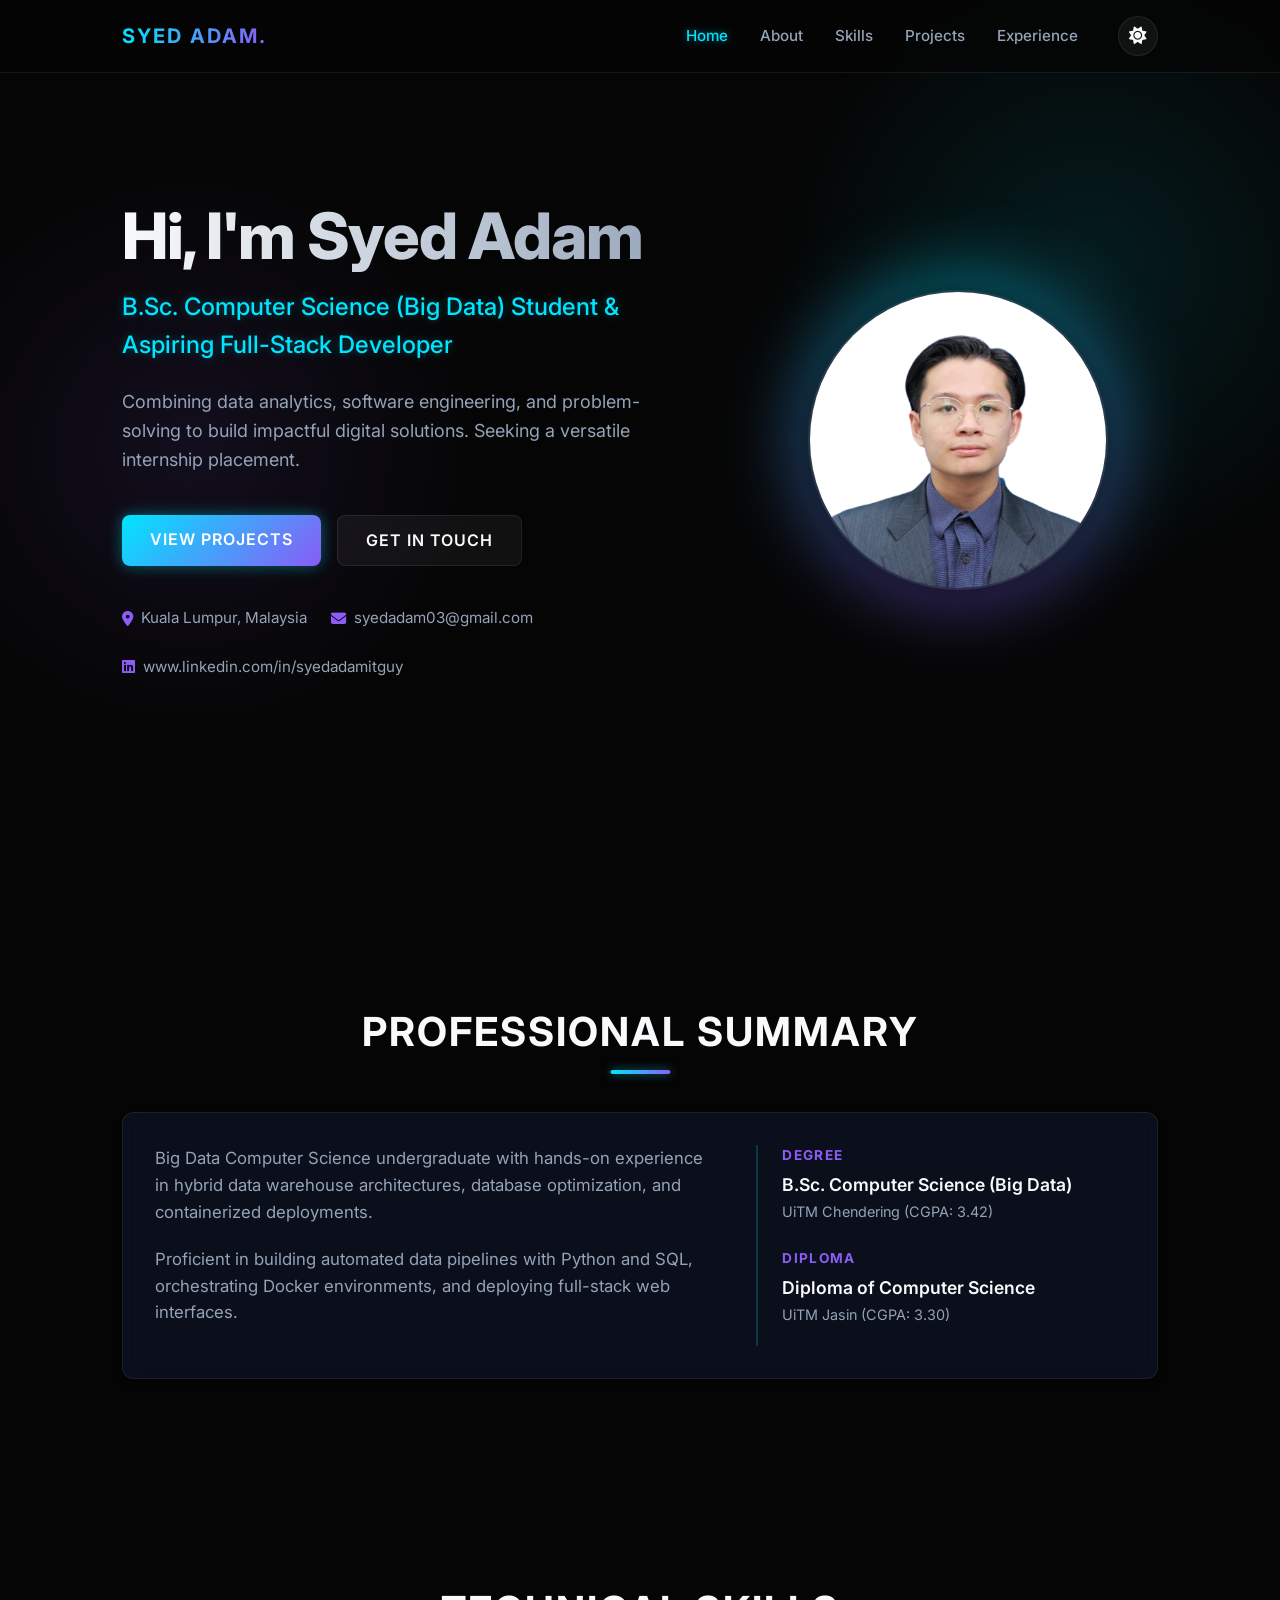
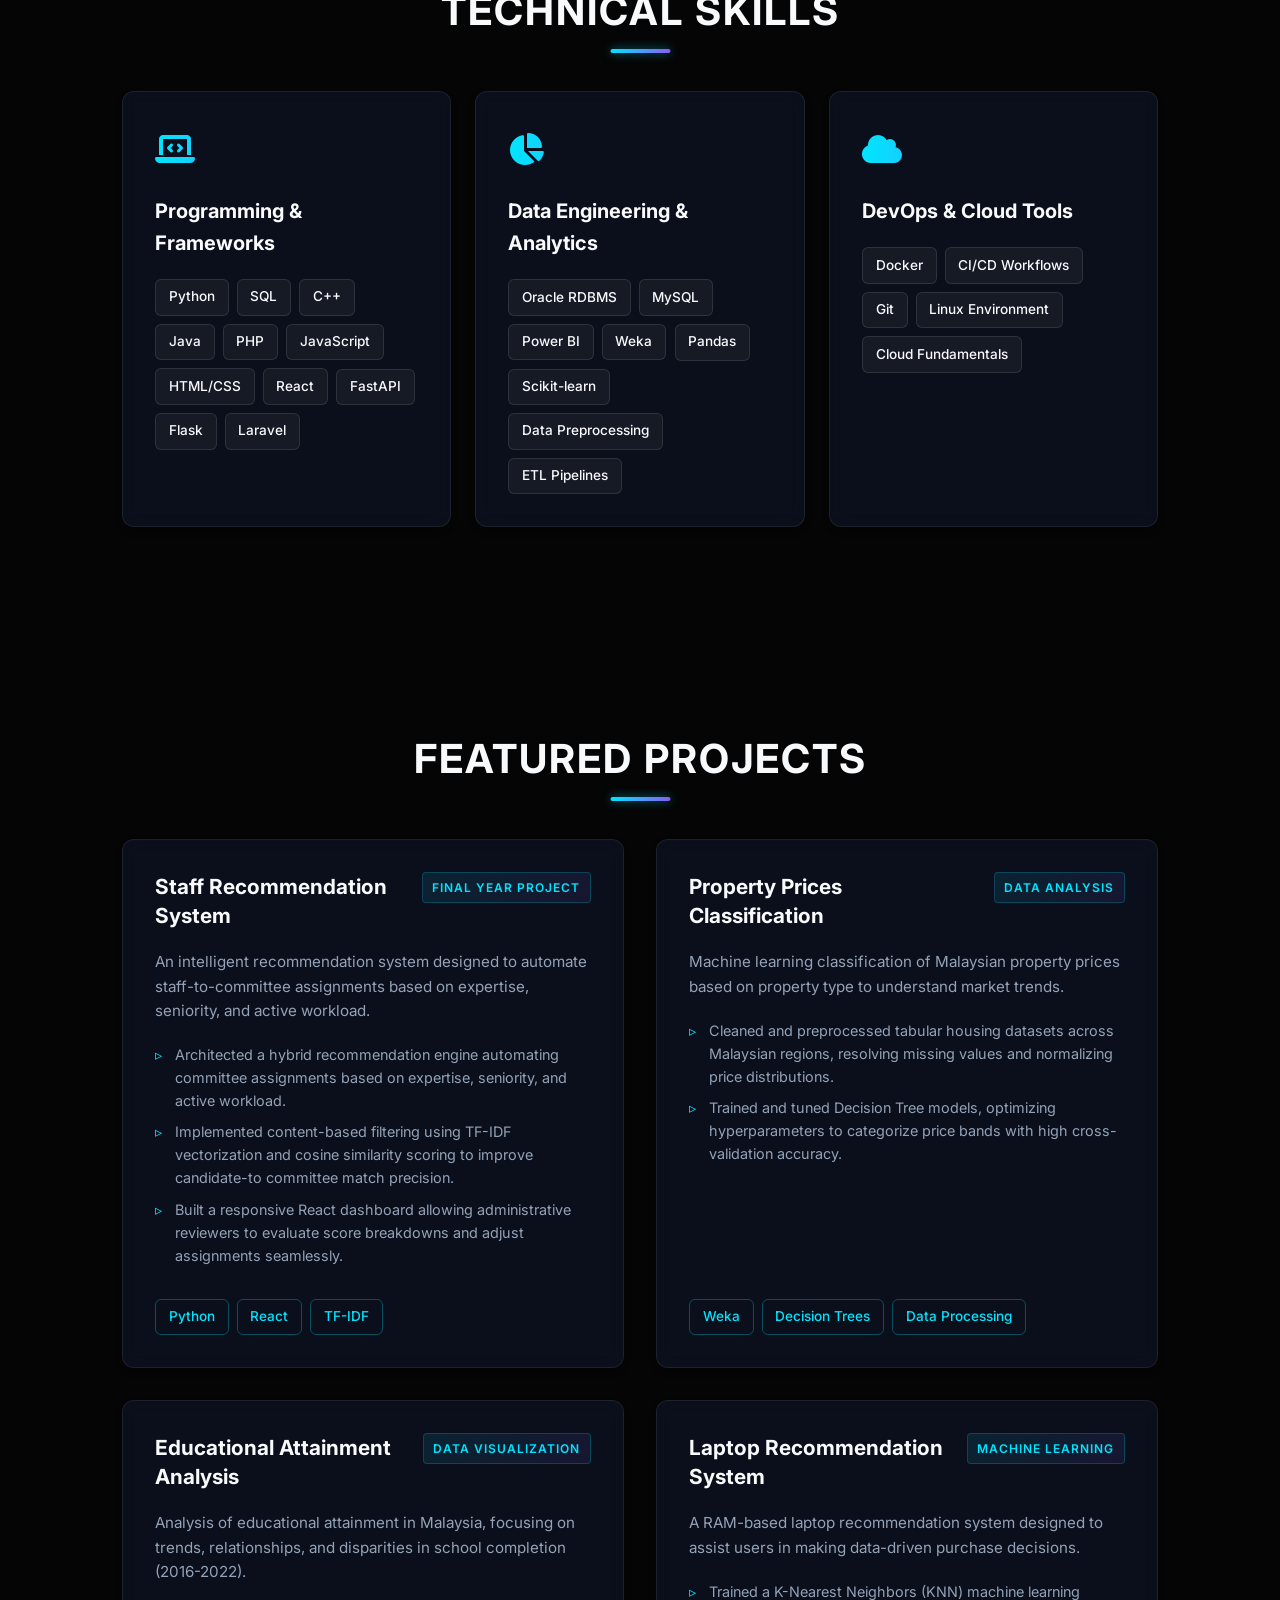
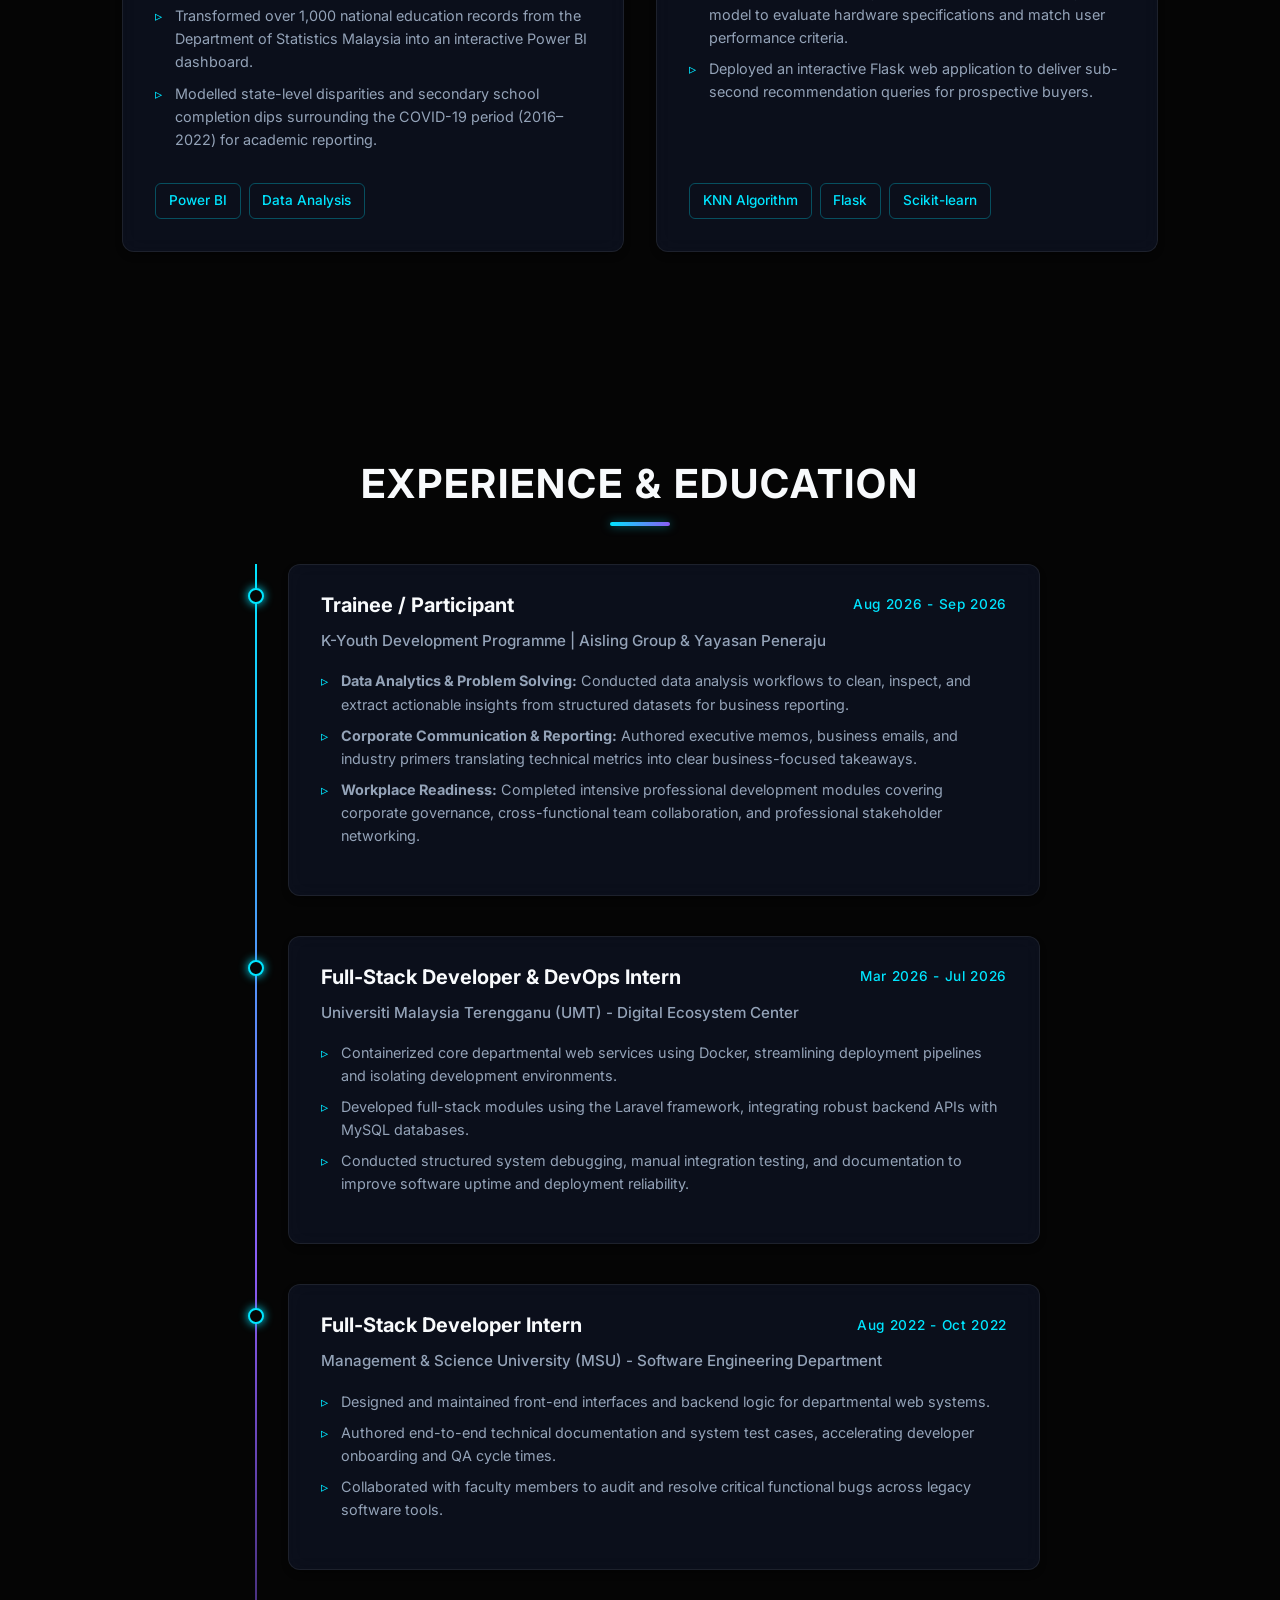
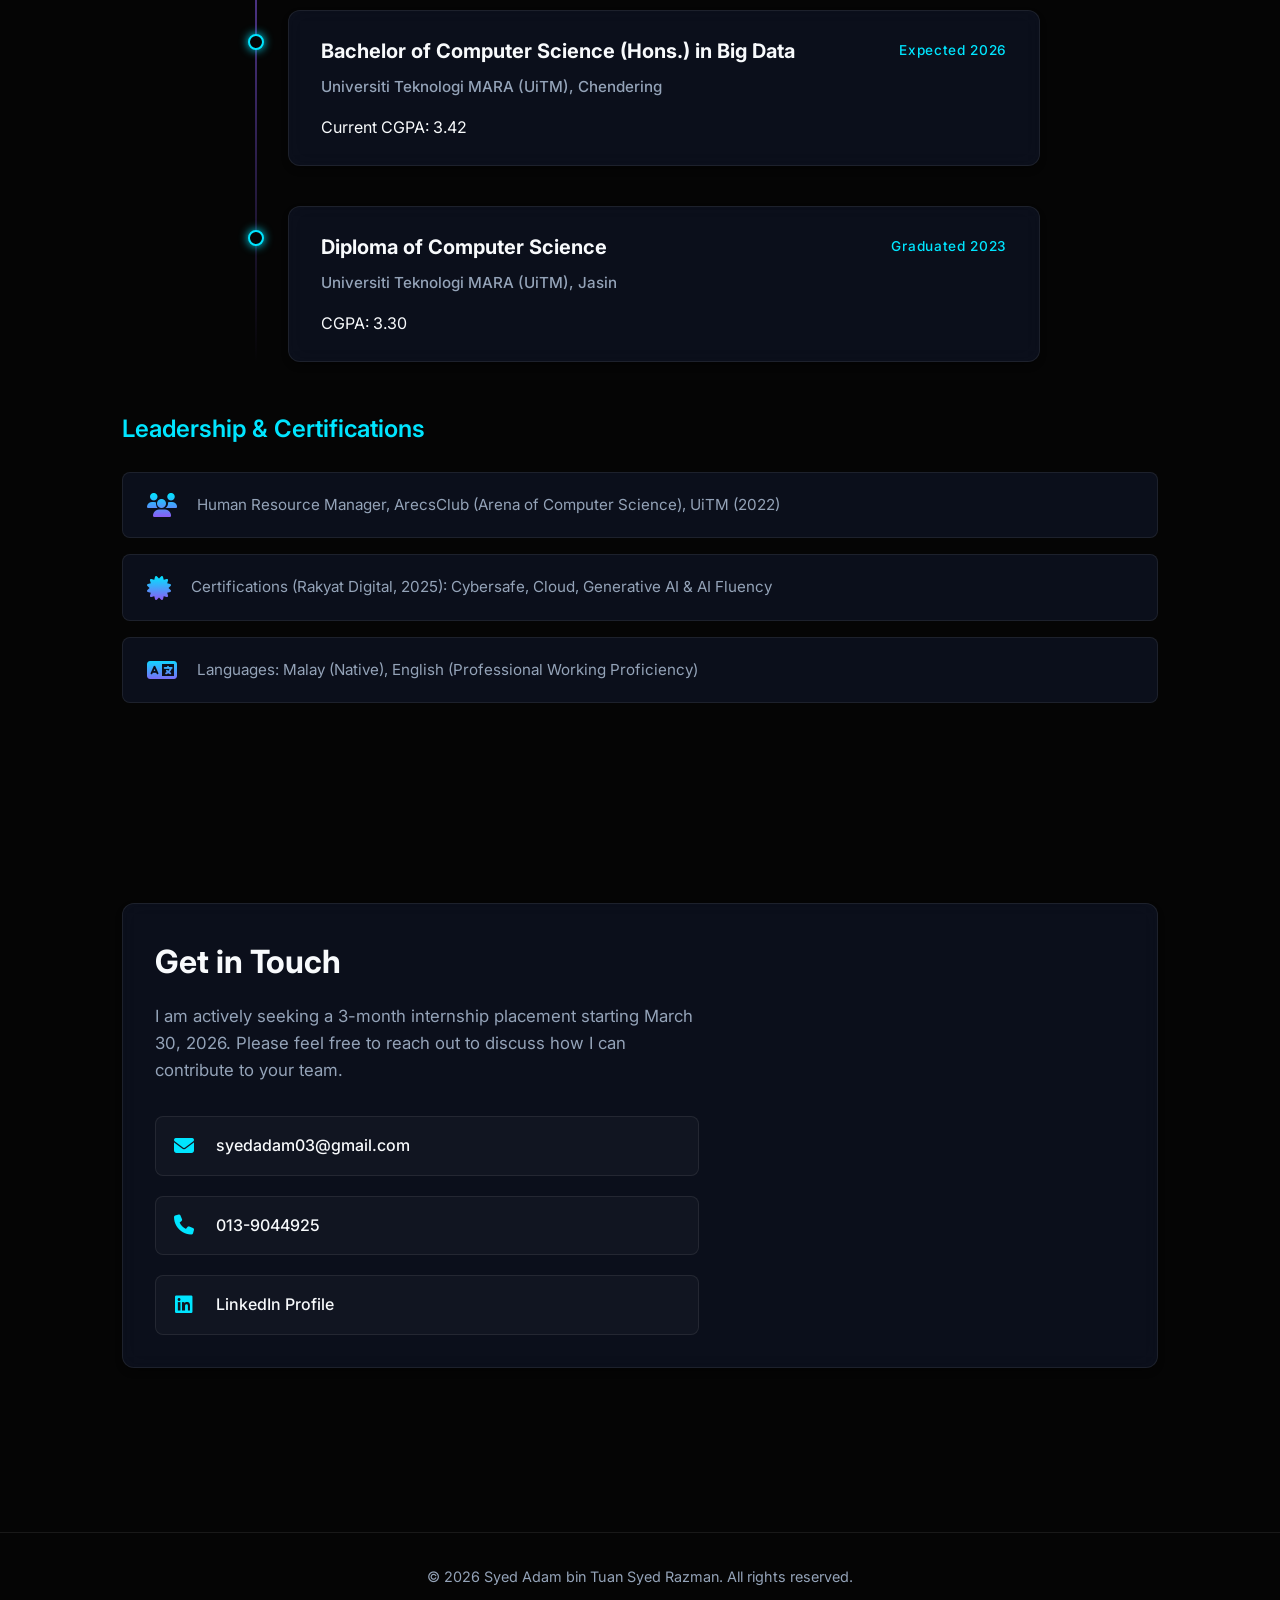
<file: SyedPortfolio.html>
<!DOCTYPE html>
<html lang="en">

<head>
    <meta charset="UTF-8">
    <meta name="viewport" content="width=device-width, initial-scale=1.0">
    <title>Syed Adam | Software Engineer Portfolio</title>
    <link rel="preconnect" href="https://fonts.googleapis.com">
    <link rel="preconnect" href="https://fonts.gstatic.com" crossorigin>
    <link href="https://fonts.googleapis.com/css2?family=Inter:wght@300;400;500;600;700&display=swap" rel="stylesheet">
    <link rel="stylesheet" href="style.css">
    <link rel="stylesheet" href="https://cdnjs.cloudflare.com/ajax/libs/font-awesome/6.4.0/css/all.min.css">
</head>

<body>
    <nav class="navbar">
        <div class="nav-container">
            <div class="nav-logo">Syed Adam.</div>
            <div class="nav-menu">
                <ul class="nav-links">
                    <li><a href="#home" class="nav-item active" data-target="home">Home</a></li>
                    <li><a href="#about" class="nav-item" data-target="about">About</a></li>
                    <li><a href="#skills" class="nav-item" data-target="skills">Skills</a></li>
                    <li><a href="#projects" class="nav-item" data-target="projects">Projects</a></li>
                    <li><a href="#experience" class="nav-item" data-target="experience">Experience</a></li>
                </ul>
                <button id="theme-toggle" class="theme-toggle-btn" aria-label="Toggle Theme">
                    <i class="fa-solid fa-sun"></i>
                </button>
            </div>
        </div>
    </nav>

    <main class="container">

        <!-- HOME SECTION -->
        <section id="home" class="section hero-section">
            <div class="hero-container">
                <div class="hero-content">
                    <h1 class="hero-title">Hi, I'm Syed Adam</h1>
                    <h2 class="hero-subtitle">B.Sc. Computer Science (Big Data) Student & Aspiring Full-Stack Developer
                    </h2>
                    <p class="hero-description">
                        Combining data analytics, software engineering, and problem-solving to build impactful digital
                        solutions. Seeking a versatile internship placement.
                    </p>
                    <div class="hero-actions">
                        <a href="#projects" class="btn btn-primary">View Projects</a>
                        <a href="#contact" class="btn btn-secondary">Get in Touch</a>
                    </div>
                    <div class="hero-contact-info">
                        <span><i class="fa-solid fa-location-dot"></i> Kuala Lumpur, Malaysia</span>
                        <span><i class="fa-solid fa-envelope"></i> syedadam03@gmail.com</span>
                        <span><i class="fa-brands fa-linkedin"></i> www.linkedin.com/in/syedadamitguy</span>
                    </div>
                </div>
                <div class="hero-image-wrapper">
                    <div class="hero-glow"></div>
                    <img src="Syed Picture.png" alt="Syed Adam" class="hero-profile-img"
                        onerror="this.src='https://ui-avatars.com/api/?name=Syed+Adam&background=0f172a&color=00e5ff&size=300'">
                </div>
            </div>
        </section>

        <!-- ABOUT SECTION -->
        <section id="about" class="section">
            <h2 class="section-title">Professional Summary</h2>
            <div class="card about-card">
                <div class="about-grid">
                    <div class="about-text">
                        <p>Big Data Computer Science undergraduate with hands-on experience in hybrid data warehouse
                            architectures, database optimization, and containerized deployments.</p>
                        <p>Proficient in building automated data pipelines with Python and SQL, orchestrating Docker
                            environments, and deploying full-stack web interfaces.</p>
                    </div>
                    <div class="about-stats">
                        <div class="stat-item">
                            <h3>Degree</h3>
                            <p>B.Sc. Computer Science (Big Data)</p>
                            <span>UiTM Chendering (CGPA: 3.42)</span>
                        </div>
                        <div class="stat-item">
                            <h3>Diploma</h3>
                            <p>Diploma of Computer Science</p>
                            <span>UiTM Jasin (CGPA: 3.30)</span>
                        </div>
                    </div>
                </div>
            </div>
        </section>

        <!-- SKILLS SECTION -->
        <section id="skills" class="section">
            <h2 class="section-title">Technical Skills</h2>
            <div class="skills-grid">
                <div class="card skill-card">
                    <div class="skill-icon"><i class="fa-solid fa-laptop-code"></i></div>
                    <h3>Programming & Frameworks</h3>
                    <div class="tags">
                        <span class="tag">Python</span><span class="tag">SQL</span><span class="tag">C++</span>
                        <span class="tag">Java</span><span class="tag">PHP</span><span class="tag">JavaScript</span>
                        <span class="tag">HTML/CSS</span><span class="tag">React</span><span class="tag">FastAPI</span>
                        <span class="tag">Flask</span><span class="tag">Laravel</span>
                    </div>
                </div>
                <div class="card skill-card">
                    <div class="skill-icon"><i class="fa-solid fa-chart-pie"></i></div>
                    <h3>Data Engineering & Analytics</h3>
                    <div class="tags">
                        <span class="tag">Oracle RDBMS</span><span class="tag">MySQL</span>
                        <span class="tag">Power BI</span><span class="tag">Weka</span>
                        <span class="tag">Pandas</span><span class="tag">Scikit-learn</span>
                        <span class="tag">Data Preprocessing</span><span class="tag">ETL Pipelines</span>
                    </div>
                </div>
                <div class="card skill-card">
                    <div class="skill-icon"><i class="fa-solid fa-cloud"></i></div>
                    <h3>DevOps & Cloud Tools</h3>
                    <div class="tags">
                        <span class="tag">Docker</span><span class="tag">CI/CD Workflows</span>
                        <span class="tag">Git</span><span class="tag">Linux Environment</span>
                        <span class="tag">Cloud Fundamentals</span>
                    </div>
                </div>
            </div>
        </section>

        <!-- PROJECTS SECTION -->
        <section id="projects" class="section">
            <h2 class="section-title">Featured Projects</h2>
            <div class="projects-grid">
                <div class="card project-card">
                    <div class="project-header">
                        <h3>Staff Recommendation System</h3>
                        <span class="project-role">Final Year Project</span>
                    </div>
                    <p class="project-desc">An intelligent recommendation system designed to automate staff-to-committee
                        assignments based on expertise, seniority, and active workload.</p>
                    <ul class="project-features">
                        <li>Architected a hybrid recommendation engine automating committee assignments based on
                            expertise, seniority, and active workload.</li>
                        <li>Implemented content-based filtering using TF-IDF vectorization and cosine similarity scoring
                            to improve candidate-to committee match precision.</li>
                        <li>Built a responsive React dashboard allowing administrative reviewers to evaluate score
                            breakdowns and adjust assignments seamlessly.</li>
                    </ul>
                    <div class="tags mt-auto">
                        <span class="tag outline">Python</span><span class="tag outline">React</span><span
                            class="tag outline">TF-IDF</span>
                    </div>
                </div>

                <div class="card project-card">
                    <div class="project-header">
                        <h3>Property Prices Classification</h3>
                        <span class="project-role">Data Analysis</span>
                    </div>
                    <p class="project-desc">Machine learning classification of Malaysian property prices based on
                        property type to understand market trends.</p>
                    <ul class="project-features">
                        <li>Cleaned and preprocessed tabular housing datasets across Malaysian regions, resolving
                            missing values and normalizing price distributions.</li>
                        <li>Trained and tuned Decision Tree models, optimizing hyperparameters to categorize price bands
                            with high cross-validation accuracy.</li>
                    </ul>
                    <div class="tags mt-auto">
                        <span class="tag outline">Weka</span><span class="tag outline">Decision Trees</span><span
                            class="tag outline">Data Processing</span>
                    </div>
                </div>

                <div class="card project-card">
                    <div class="project-header">
                        <h3>Educational Attainment Analysis</h3>
                        <span class="project-role">Data Visualization</span>
                    </div>
                    <p class="project-desc">Analysis of educational attainment in Malaysia, focusing on trends,
                        relationships, and disparities in school completion (2016-2022).</p>
                    <ul class="project-features">
                        <li>Transformed over 1,000 national education records from the Department of Statistics Malaysia
                            into an interactive Power BI dashboard.</li>
                        <li>Modelled state-level disparities and secondary school completion dips surrounding the
                            COVID-19 period (2016–2022) for academic reporting.</li>
                    </ul>
                    <div class="tags mt-auto">
                        <span class="tag outline">Power BI</span><span class="tag outline">Data Analysis</span>
                    </div>
                </div>

                <div class="card project-card">
                    <div class="project-header">
                        <h3>Laptop Recommendation System</h3>
                        <span class="project-role">Machine Learning</span>
                    </div>
                    <p class="project-desc">A RAM-based laptop recommendation system designed to assist users in making
                        data-driven purchase decisions.</p>
                    <ul class="project-features">
                        <li>Trained a K-Nearest Neighbors (KNN) machine learning model to evaluate hardware
                            specifications and match user performance criteria.</li>
                        <li>Deployed an interactive Flask web application to deliver sub-second recommendation queries
                            for prospective buyers.</li>
                    </ul>
                    <div class="tags mt-auto">
                        <span class="tag outline">KNN Algorithm</span><span class="tag outline">Flask</span><span
                            class="tag outline">Scikit-learn</span>
                    </div>
                </div>
            </div>
        </section>

        <!-- EXPERIENCE SECTION -->
        <section id="experience" class="section">
            <h2 class="section-title">Experience & Education</h2>

            <div class="timeline">
                <div class="timeline-item">
                    <div class="timeline-marker"></div>
                    <div class="card timeline-content">
                        <div class="timeline-header">
                            <h3>Trainee / Participant</h3>
                            <span class="timeline-date">Aug 2026 - Sep 2026</span>
                        </div>
                        <p class="timeline-organization">K-Youth Development Programme | Aisling Group & Yayasan
                            Peneraju</p>
                        <ul class="project-features">
                            <li><strong>Data Analytics & Problem Solving:</strong> Conducted data analysis workflows to
                                clean, inspect, and extract actionable insights from structured datasets for business
                                reporting.</li>
                            <li><strong>Corporate Communication & Reporting:</strong> Authored executive memos, business
                                emails, and industry primers translating technical metrics into clear business-focused
                                takeaways.</li>
                            <li><strong>Workplace Readiness:</strong> Completed intensive professional development
                                modules covering corporate governance, cross-functional team collaboration, and
                                professional stakeholder networking.</li>
                        </ul>
                    </div>
                </div>

                <div class="timeline-item">
                    <div class="timeline-marker"></div>
                    <div class="card timeline-content">
                        <div class="timeline-header">
                            <h3>Full-Stack Developer & DevOps Intern</h3>
                            <span class="timeline-date">Mar 2026 - Jul 2026</span>
                        </div>
                        <p class="timeline-organization">Universiti Malaysia Terengganu (UMT) - Digital Ecosystem Center
                        </p>
                        <ul class="project-features">
                            <li>Containerized core departmental web services using Docker, streamlining deployment
                                pipelines and isolating development environments.</li>
                            <li>Developed full-stack modules using the Laravel framework, integrating robust backend
                                APIs with MySQL databases.</li>
                            <li>Conducted structured system debugging, manual integration testing, and documentation to
                                improve software uptime and deployment reliability.</li>
                        </ul>
                    </div>
                </div>

                <div class="timeline-item">
                    <div class="timeline-marker"></div>
                    <div class="card timeline-content">
                        <div class="timeline-header">
                            <h3>Full-Stack Developer Intern</h3>
                            <span class="timeline-date">Aug 2022 - Oct 2022</span>
                        </div>
                        <p class="timeline-organization">Management & Science University (MSU) - Software Engineering
                            Department</p>
                        <ul class="project-features">
                            <li>Designed and maintained front-end interfaces and backend logic for departmental web
                                systems.</li>
                            <li>Authored end-to-end technical documentation and system test cases, accelerating
                                developer onboarding and QA cycle times.</li>
                            <li>Collaborated with faculty members to audit and resolve critical functional bugs across
                                legacy software tools.</li>
                        </ul>
                    </div>
                </div>

                <div class="timeline-item">
                    <div class="timeline-marker"></div>
                    <div class="card timeline-content">
                        <div class="timeline-header">
                            <h3>Bachelor of Computer Science (Hons.) in Big Data</h3>
                            <span class="timeline-date">Expected 2026</span>
                        </div>
                        <p class="timeline-organization">Universiti Teknologi MARA (UiTM), Chendering</p>
                        <p>Current CGPA: 3.42</p>
                    </div>
                </div>

                <div class="timeline-item">
                    <div class="timeline-marker"></div>
                    <div class="card timeline-content">
                        <div class="timeline-header">
                            <h3>Diploma of Computer Science</h3>
                            <span class="timeline-date">Graduated 2023</span>
                        </div>
                        <p class="timeline-organization">Universiti Teknologi MARA (UiTM), Jasin</p>
                        <p>CGPA: 3.30</p>
                    </div>
                </div>
            </div>

            <div class="achievements-container mt-4">
                <h3 class="subsection-title">Leadership & Certifications</h3>
                <div class="cert-grid">
                    <div class="cert-card">
                        <i class="fa-solid fa-users text-primary"></i>
                        <span>Human Resource Manager, ArecsClub (Arena of Computer Science), UiTM (2022)</span>
                    </div>
                    <div class="cert-card">
                        <i class="fa-solid fa-certificate text-primary"></i>
                        <span>Certifications (Rakyat Digital, 2025): Cybersafe, Cloud, Generative AI & AI Fluency</span>
                    </div>
                    <div class="cert-card">
                        <i class="fa-solid fa-language text-primary"></i>
                        <span>Languages: Malay (Native), English (Professional Working Proficiency)</span>
                    </div>
                </div>
            </div>
        </section>

        <!-- CONTACT SECTION -->
        <section id="contact" class="section">
            <div class="contact-box card">
                <div class="contact-info">
                    <h2>Get in Touch</h2>
                    <p>I am actively seeking a 3-month internship placement starting March 30, 2026. Please feel free to
                        reach out to discuss how I can contribute to your team.</p>

                    <div class="contact-methods">
                        <a href="mailto:syedadam03@gmail.com" class="contact-method">
                            <i class="fa-solid fa-envelope"></i>
                            <span>syedadam03@gmail.com</span>
                        </a>
                        <div class="contact-method">
                            <i class="fa-solid fa-phone"></i>
                            <span>013-9044925</span>
                        </div>
                        <a href="https://www.linkedin.com/in/syedadamitguy/" class="contact-method">
                            <i class="fa-brands fa-linkedin"></i>
                            <span>LinkedIn Profile</span>
                        </a>
                    </div>
                </div>

                <!-- <div class="reference-info">
                    <h3>Academic Reference</h3>
                    <div class="ref-card">
                        <p class="ref-name">NIK MARSYAHARIANI BINTI NIK DAUD</p>
                        <p class="ref-title">Industrial Training Coordinator</p>
                        <p class="ref-org">Faculty of Computer and Mathematical Science, UiTM Chendering</p>
                        <div class="ref-contact">
                            <span><i class="fa-solid fa-phone"></i> 013-9229594</span>
                            <span><i class="fa-solid fa-envelope"></i> nikma944@uitm.edu.my</span>
                        </div>
                    </div>
                </div> -->
            </div>
        </section>

    </main>

    <footer class="footer">
        <div class="container footer-content">
            <p>&copy; 2026 Syed Adam bin Tuan Syed Razman. All rights reserved.</p>
        </div>
    </footer>

    <script src="script.js"></script>
</body>

</html>
</file>
<file: style.css>
:root {
    --bg-color: #050505;
    --surface-color: rgba(15, 23, 42, 0.6);
    --text-primary: #f8fafc;
    --text-secondary: #94a3b8;
    --primary-color: #00e5ff;
    --primary-hover: #00b4cc;
    --accent-color: #8b5cf6;
    --border-color: rgba(255, 255, 255, 0.08);
    --shadow-sm: 0 4px 6px rgba(0, 0, 0, 0.3);
    --shadow-md: 0 10px 15px -3px rgba(0, 0, 0, 0.5), 0 0 15px rgba(0, 229, 255, 0.1);
    --font-family: 'Inter', system-ui, -apple-system, sans-serif;
}

[data-theme="light"] {
    --bg-color: #f1f5f9;
    --surface-color: rgba(255, 255, 255, 0.7);
    --text-primary: #0f172a;
    --text-secondary: #475569;
    --primary-color: #0ea5e9;
    --primary-hover: #0284c7;
    --accent-color: #8b5cf6;
    --border-color: rgba(0, 0, 0, 0.08);
    --shadow-sm: 0 4px 6px rgba(0, 0, 0, 0.05);
    --shadow-md: 0 10px 15px -3px rgba(0, 0, 0, 0.1), 0 0 15px rgba(14, 165, 233, 0.15);
}

* {
    margin: 0;
    padding: 0;
    box-sizing: border-box;
    scroll-behavior: smooth;
}

body {
    background-color: var(--bg-color);
    background-image:
        radial-gradient(circle at 15% 50%, rgba(139, 92, 246, 0.1), transparent 25%),
        radial-gradient(circle at 85% 30%, rgba(0, 229, 255, 0.1), transparent 25%);
    background-attachment: fixed;
    color: var(--text-primary);
    font-family: var(--font-family);
    line-height: 1.6;
    -webkit-font-smoothing: antialiased;
    transition: background-color 0.5s ease, color 0.5s ease;
}

[data-theme="light"] body {
    background-image:
        radial-gradient(circle at 15% 50%, rgba(139, 92, 246, 0.05), transparent 25%),
        radial-gradient(circle at 85% 30%, rgba(14, 165, 233, 0.05), transparent 25%);
}

/* Navbar */
.navbar {
    position: fixed;
    top: 0;
    width: 100%;
    background-color: rgba(5, 5, 5, 0.7);
    backdrop-filter: blur(12px);
    -webkit-backdrop-filter: blur(12px);
    border-bottom: 1px solid var(--border-color);
    z-index: 100;
    transition: background-color 0.5s ease;
}

[data-theme="light"] .navbar {
    background-color: rgba(255, 255, 255, 0.7);
}

.nav-container {
    max-width: 1100px;
    margin: 0 auto;
    padding: 1rem 2rem;
    display: flex;
    justify-content: space-between;
    align-items: center;
}

.nav-logo {
    font-size: 1.25rem;
    font-weight: 700;
    color: var(--text-primary);
    text-transform: uppercase;
    letter-spacing: 2px;
    background: linear-gradient(to right, var(--primary-color), var(--accent-color));
    -webkit-background-clip: text;
    -webkit-text-fill-color: transparent;
}

.nav-menu {
    display: flex;
    align-items: center;
    gap: 2.5rem;
}

.nav-links {
    list-style: none;
    display: flex;
    gap: 2rem;
}

.nav-item {
    text-decoration: none;
    color: var(--text-secondary);
    font-weight: 500;
    font-size: 0.95rem;
    transition: color 0.3s ease, text-shadow 0.3s ease;
}

.nav-item:hover,
.nav-item.active {
    color: var(--primary-color);
    text-shadow: 0 0 8px rgba(0, 229, 255, 0.5);
}

[data-theme="light"] .nav-item:hover,
[data-theme="light"] .nav-item.active {
    text-shadow: none;
}

/* Theme Toggle Button */
.theme-toggle-btn {
    background: rgba(255, 255, 255, 0.05);
    border: 1px solid var(--border-color);
    color: var(--text-primary);
    width: 40px;
    height: 40px;
    border-radius: 50%;
    display: flex;
    justify-content: center;
    align-items: center;
    cursor: pointer;
    transition: all 0.3s ease;
    font-size: 1.1rem;
}

.theme-toggle-btn:hover {
    color: var(--primary-color);
    border-color: var(--primary-color);
    box-shadow: 0 0 10px rgba(0, 229, 255, 0.3);
}

[data-theme="light"] .theme-toggle-btn {
    background: rgba(0, 0, 0, 0.03);
}

[data-theme="light"] .theme-toggle-btn:hover {
    box-shadow: 0 0 10px rgba(14, 165, 233, 0.2);
}

/* Container & Sections */
.container {
    max-width: 1100px;
    margin: 0 auto;
    padding: 0 2rem;
}

.section {
    padding: 100px 0;
    min-height: auto;
    opacity: 0;
    transform: translateY(20px);
    transition: opacity 0.8s cubic-bezier(0.16, 1, 0.3, 1), transform 0.8s cubic-bezier(0.16, 1, 0.3, 1);
}

.section.visible {
    opacity: 1;
    transform: translateY(0);
}

.section-title {
    font-size: 2.5rem;
    font-weight: 700;
    margin-bottom: 3rem;
    color: var(--text-primary);
    text-align: center;
    text-transform: uppercase;
    letter-spacing: 2px;
    position: relative;
    display: inline-block;
    left: 50%;
    transform: translateX(-50%);
}

.section-title::after {
    content: '';
    position: absolute;
    bottom: -10px;
    left: 50%;
    transform: translateX(-50%);
    width: 60px;
    height: 4px;
    background: linear-gradient(to right, var(--primary-color), var(--accent-color));
    border-radius: 2px;
    box-shadow: 0 0 10px rgba(0, 229, 255, 0.5);
}

[data-theme="light"] .section-title::after {
    box-shadow: none;
}

.subsection-title {
    font-size: 1.5rem;
    font-weight: 600;
    margin-bottom: 1.5rem;
    color: var(--primary-color);
}

/* Cards (Glassmorphism) */
.card {
    background-color: var(--surface-color);
    backdrop-filter: blur(10px);
    -webkit-backdrop-filter: blur(10px);
    border: 1px solid var(--border-color);
    border-radius: 12px;
    padding: 2rem;
    box-shadow: var(--shadow-sm);
    transition: all 0.4s ease;
    position: relative;
    overflow: hidden;
}

.card::before {
    content: '';
    position: absolute;
    top: 0;
    left: 0;
    right: 0;
    bottom: 0;
    background: linear-gradient(135deg, rgba(255, 255, 255, 0.05), transparent);
    opacity: 0;
    transition: opacity 0.4s ease;
    z-index: 0;
    pointer-events: none;
}

[data-theme="light"] .card::before {
    background: linear-gradient(135deg, rgba(0, 0, 0, 0.02), transparent);
}

.card:hover {
    border-color: rgba(0, 229, 255, 0.3);
    box-shadow: 0 10px 30px rgba(0, 0, 0, 0.5), 0 0 15px rgba(0, 229, 255, 0.1);
    transform: translateY(-5px);
}

[data-theme="light"] .card:hover {
    border-color: var(--primary-color);
    box-shadow: 0 10px 25px rgba(0, 0, 0, 0.05);
}

.card:hover::before {
    opacity: 1;
}

.card>* {
    position: relative;
    z-index: 1;
}

/* Typography Utilities */
.text-primary {
    color: var(--primary-color);
}

.mt-4 {
    margin-top: 3rem;
}

.mt-auto {
    margin-top: auto;
}

/* Hero Section */
.hero-section {
    min-height: 100vh;
    display: flex;
    align-items: center;
    padding-top: 80px;
}

.hero-container {
    display: flex;
    align-items: center;
    justify-content: space-between;
    gap: 4rem;
    width: 100%;
}

.hero-content {
    flex: 1;
    max-width: 600px;
}

.hero-title {
    font-size: 4rem;
    font-weight: 800;
    letter-spacing: -0.02em;
    line-height: 1.1;
    margin-bottom: 1rem;
    background: linear-gradient(to right, var(--text-primary), var(--text-secondary));
    -webkit-background-clip: text;
    -webkit-text-fill-color: transparent;
}

.hero-subtitle {
    font-size: 1.5rem;
    font-weight: 500;
    color: var(--primary-color);
    margin-bottom: 1.5rem;
    text-shadow: 0 0 10px rgba(0, 229, 255, 0.3);
}

[data-theme="light"] .hero-subtitle {
    text-shadow: none;
}

.hero-description {
    font-size: 1.125rem;
    color: var(--text-secondary);
    margin-bottom: 2.5rem;
    max-width: 600px;
}

.hero-actions {
    display: flex;
    gap: 1rem;
    margin-bottom: 2.5rem;
}

.btn {
    display: inline-block;
    padding: 0.75rem 1.75rem;
    border-radius: 8px;
    font-weight: 600;
    text-decoration: none;
    transition: all 0.3s ease;
    font-size: 1rem;
    text-transform: uppercase;
    letter-spacing: 1px;
}

.btn-primary {
    background: linear-gradient(135deg, var(--primary-color), var(--accent-color));
    color: #fff;
    border: none;
    box-shadow: 0 0 15px rgba(0, 229, 255, 0.4);
}

[data-theme="light"] .btn-primary {
    box-shadow: 0 4px 15px rgba(14, 165, 233, 0.3);
}

.btn-primary:hover {
    box-shadow: 0 0 25px rgba(0, 229, 255, 0.6);
    transform: translateY(-2px);
    color: #fff;
}

[data-theme="light"] .btn-primary:hover {
    box-shadow: 0 6px 20px rgba(14, 165, 233, 0.4);
}

.btn-secondary {
    background-color: rgba(255, 255, 255, 0.05);
    color: var(--text-primary);
    border: 1px solid var(--border-color);
    backdrop-filter: blur(5px);
}

.btn-secondary:hover {
    background-color: rgba(255, 255, 255, 0.1);
    border-color: var(--primary-color);
    color: var(--primary-color);
    transform: translateY(-2px);
    box-shadow: 0 0 15px rgba(0, 229, 255, 0.2);
}

[data-theme="light"] .btn-secondary {
    background-color: rgba(0, 0, 0, 0.03);
}

[data-theme="light"] .btn-secondary:hover {
    background-color: rgba(0, 0, 0, 0.05);
    box-shadow: none;
}

.hero-contact-info {
    display: flex;
    flex-wrap: wrap;
    gap: 1.5rem;
    color: var(--text-secondary);
    font-size: 0.95rem;
}

.hero-contact-info span {
    display: flex;
    align-items: center;
    gap: 0.5rem;
    transition: color 0.3s ease;
}

.hero-contact-info span:hover {
    color: var(--primary-color);
}

.hero-contact-info i {
    color: var(--accent-color);
}

/* Hero Image Wrapper */
.hero-image-wrapper {
    position: relative;
    flex: 1;
    display: flex;
    justify-content: center;
    align-items: center;
    max-width: 400px;
}

.hero-glow {
    position: absolute;
    width: 320px;
    height: 320px;
    background: conic-gradient(from 0deg, var(--primary-color), var(--accent-color), var(--primary-color));
    border-radius: 50%;
    z-index: 0;
    filter: blur(40px);
    opacity: 0.5;
    animation: spinGlow 10s linear infinite;
}

[data-theme="light"] .hero-glow {
    opacity: 0.2;
}

.hero-profile-img {
    position: relative;
    width: 300px;
    height: 300px;
    border-radius: 50%;
    object-fit: cover;
    z-index: 1;
    border: 2px solid rgba(255, 255, 255, 0.1);
    box-shadow: 0 0 20px rgba(0, 0, 0, 0.5);
    background-color: var(--surface-color);
}

[data-theme="light"] .hero-profile-img {
    border: 2px solid var(--border-color);
    box-shadow: 0 10px 25px rgba(0, 0, 0, 0.1);
}

@keyframes spinGlow {
    0% {
        transform: rotate(0deg);
    }

    100% {
        transform: rotate(360deg);
    }
}

/* About Section */
.about-grid {
    display: grid;
    grid-template-columns: 3fr 2fr;
    gap: 3rem;
}

.about-text p {
    margin-bottom: 1.25rem;
    color: var(--text-secondary);
    font-size: 1.05rem;
}

.about-stats {
    display: flex;
    flex-direction: column;
    gap: 1.5rem;
    border-left: 2px solid rgba(0, 229, 255, 0.2);
    padding-left: 1.5rem;
}

[data-theme="light"] .about-stats {
    border-left-color: var(--border-color);
}

.stat-item h3 {
    font-size: 0.85rem;
    text-transform: uppercase;
    letter-spacing: 0.1em;
    color: var(--accent-color);
    margin-bottom: 0.25rem;
}

.stat-item p {
    font-weight: 600;
    font-size: 1.1rem;
    color: var(--text-primary);
}

.stat-item span {
    font-size: 0.9rem;
    color: var(--text-secondary);
}

/* Skills Section */
.skills-grid {
    display: grid;
    grid-template-columns: repeat(auto-fit, minmax(300px, 1fr));
    gap: 1.5rem;
}

.skill-card {
    display: flex;
    flex-direction: column;
}

.skill-icon {
    font-size: 2rem;
    background: linear-gradient(to right, var(--primary-color), var(--accent-color));
    -webkit-background-clip: text;
    -webkit-text-fill-color: transparent;
    margin-bottom: 1.25rem;
    display: inline-block;
}

.skill-card h3 {
    font-size: 1.25rem;
    margin-bottom: 1.25rem;
    color: var(--text-primary);
}

.tags {
    display: flex;
    flex-wrap: wrap;
    gap: 0.5rem;
}

.tag {
    background-color: rgba(255, 255, 255, 0.05);
    color: var(--text-primary);
    padding: 0.4rem 0.8rem;
    border-radius: 6px;
    font-size: 0.85rem;
    font-weight: 500;
    border: 1px solid rgba(255, 255, 255, 0.1);
    transition: all 0.3s ease;
}

[data-theme="light"] .tag {
    background-color: rgba(0, 0, 0, 0.03);
    border-color: rgba(0, 0, 0, 0.1);
}

.tag:hover {
    background-color: rgba(0, 229, 255, 0.1);
    border-color: var(--primary-color);
    color: var(--primary-color);
    box-shadow: 0 0 10px rgba(0, 229, 255, 0.2);
}

[data-theme="light"] .tag:hover {
    box-shadow: none;
    background-color: rgba(14, 165, 233, 0.1);
}

.tag.outline {
    background-color: transparent;
    color: var(--primary-color);
    border-color: rgba(0, 229, 255, 0.3);
}

[data-theme="light"] .tag.outline {
    border-color: var(--primary-color);
}

.tag.outline:hover {
    background-color: rgba(0, 229, 255, 0.1);
    box-shadow: 0 0 10px rgba(0, 229, 255, 0.2);
}

[data-theme="light"] .tag.outline:hover {
    box-shadow: none;
    background-color: rgba(14, 165, 233, 0.1);
}

/* Projects Section */
.projects-grid {
    display: grid;
    grid-template-columns: repeat(auto-fit, minmax(350px, 1fr));
    gap: 2rem;
}

.project-card {
    display: flex;
    flex-direction: column;
    height: 100%;
}

.project-header {
    display: flex;
    justify-content: space-between;
    align-items: flex-start;
    margin-bottom: 1.25rem;
}

.project-header h3 {
    font-size: 1.3rem;
    line-height: 1.4;
    color: var(--text-primary);
}

.project-role {
    font-size: 0.75rem;
    padding: 0.3rem 0.6rem;
    background: linear-gradient(135deg, rgba(0, 229, 255, 0.1), rgba(139, 92, 246, 0.1));
    color: var(--primary-color);
    border: 1px solid rgba(0, 229, 255, 0.2);
    border-radius: 4px;
    font-weight: 600;
    white-space: nowrap;
    margin-left: 1rem;
    text-transform: uppercase;
    letter-spacing: 1px;
}

[data-theme="light"] .project-role {
    border-color: rgba(14, 165, 233, 0.2);
}

.project-desc {
    color: var(--text-secondary);
    margin-bottom: 1.25rem;
    font-size: 0.95rem;
}

.project-features {
    padding-left: 1.25rem;
    margin-bottom: 1.5rem;
    color: var(--text-secondary);
    font-size: 0.9rem;
}

.project-features li {
    margin-bottom: 0.5rem;
    position: relative;
    list-style-type: none;
}

.project-features li::before {
    content: '▹';
    position: absolute;
    left: -1.25rem;
    color: var(--primary-color);
}

/* Experience / Timeline Section */
.timeline {
    position: relative;
    max-width: 800px;
    margin: 0 auto;
}

.timeline::before {
    content: '';
    position: absolute;
    top: 0;
    bottom: 0;
    left: 15px;
    width: 2px;
    background: linear-gradient(to bottom, var(--primary-color), var(--accent-color), transparent);
}

.timeline-item {
    position: relative;
    padding-left: 3rem;
    margin-bottom: 2.5rem;
}

.timeline-item:last-child {
    margin-bottom: 0;
}

.timeline-marker {
    position: absolute;
    left: 8px;
    top: 24px;
    width: 16px;
    height: 16px;
    border-radius: 50%;
    background-color: var(--bg-color);
    border: 2px solid var(--primary-color);
    box-shadow: 0 0 10px var(--primary-color);
    z-index: 1;
}

[data-theme="light"] .timeline-marker {
    box-shadow: none;
}

.timeline-content {
    padding: 1.5rem 2rem;
}

.timeline-header {
    display: flex;
    justify-content: space-between;
    align-items: center;
    margin-bottom: 0.5rem;
}

.timeline-header h3 {
    font-size: 1.25rem;
    color: var(--text-primary);
}

.timeline-date {
    font-size: 0.85rem;
    color: var(--primary-color);
    font-weight: 500;
    letter-spacing: 0.05em;
}

.timeline-organization {
    color: var(--text-secondary);
    font-weight: 500;
    margin-bottom: 1rem;
    font-size: 0.95rem;
}

/* Certifications */
.cert-grid {
    display: grid;
    grid-template-columns: 1fr;
    gap: 1rem;
}

.cert-card {
    display: flex;
    align-items: center;
    gap: 1.25rem;
    background-color: var(--surface-color);
    border: 1px solid var(--border-color);
    padding: 1.25rem 1.5rem;
    border-radius: 8px;
    color: var(--text-secondary);
    font-size: 0.95rem;
    transition: all 0.3s ease;
}

.cert-card:hover {
    border-color: rgba(139, 92, 246, 0.4);
    box-shadow: 0 0 15px rgba(139, 92, 246, 0.1);
    transform: translateX(5px);
}

[data-theme="light"] .cert-card:hover {
    box-shadow: 0 5px 15px rgba(0, 0, 0, 0.05);
}

.cert-card i {
    font-size: 1.5rem;
    background: linear-gradient(to bottom, var(--primary-color), var(--accent-color));
    -webkit-background-clip: text;
    -webkit-text-fill-color: transparent;
}

/* Contact Section */
.contact-box {
    display: grid;
    grid-template-columns: 3fr 2fr;
    gap: 4rem;
}

.contact-info h2 {
    font-size: 2rem;
    margin-bottom: 1rem;
    color: var(--text-primary);
}

.contact-info p {
    color: var(--text-secondary);
    margin-bottom: 2rem;
    font-size: 1.05rem;
}

.contact-methods {
    display: flex;
    flex-direction: column;
    gap: 1.25rem;
}

.contact-method {
    display: flex;
    align-items: center;
    gap: 1.25rem;
    color: var(--text-primary);
    text-decoration: none;
    font-weight: 500;
    padding: 1rem;
    background-color: rgba(255, 255, 255, 0.03);
    border: 1px solid var(--border-color);
    border-radius: 8px;
    transition: all 0.3s ease;
}

[data-theme="light"] .contact-method {
    background-color: rgba(0, 0, 0, 0.02);
}

.contact-method:hover {
    background-color: rgba(0, 229, 255, 0.05);
    border-color: var(--primary-color);
    box-shadow: 0 0 15px rgba(0, 229, 255, 0.1);
}

[data-theme="light"] .contact-method:hover {
    background-color: rgba(14, 165, 233, 0.05);
    box-shadow: none;
}

.contact-method i {
    color: var(--primary-color);
    font-size: 1.25rem;
    width: 24px;
    text-align: center;
}

.reference-info {
    border-left: 2px solid rgba(139, 92, 246, 0.2);
    padding-left: 3rem;
}

[data-theme="light"] .reference-info {
    border-left-color: var(--border-color);
}

.reference-info h3 {
    margin-bottom: 1.5rem;
    font-size: 1.25rem;
    color: var(--accent-color);
}

.ref-card {
    background-color: rgba(0, 0, 0, 0.2);
    padding: 1.5rem;
    border-radius: 8px;
    border: 1px solid var(--border-color);
}

[data-theme="light"] .ref-card {
    background-color: rgba(255, 255, 255, 0.5);
}

.ref-name {
    font-weight: 600;
    margin-bottom: 0.25rem;
    color: var(--text-primary);
    font-size: 1.1rem;
}

.ref-title {
    color: var(--primary-color);
    font-size: 0.9rem;
    margin-bottom: 0.25rem;
}

.ref-org {
    color: var(--text-secondary);
    font-size: 0.9rem;
    margin-bottom: 1rem;
}

.ref-contact {
    display: flex;
    flex-direction: column;
    gap: 0.5rem;
    font-size: 0.9rem;
    color: var(--text-secondary);
}

.ref-contact span {
    display: flex;
    align-items: center;
    gap: 0.5rem;
}

.ref-contact i {
    color: var(--accent-color);
}

/* Footer */
.footer {
    border-top: 1px solid var(--border-color);
    padding: 2rem 0;
    text-align: center;
    color: var(--text-secondary);
    font-size: 0.9rem;
    margin-top: 4rem;
    background-color: rgba(5, 5, 5, 0.8);
    transition: background-color 0.5s ease;
}

[data-theme="light"] .footer {
    background-color: rgba(241, 245, 249, 0.8);
}

/* Responsive */
@media (max-width: 992px) {
    .hero-container {
        flex-direction: column-reverse;
        text-align: center;
        gap: 3rem;
    }

    .hero-actions {
        justify-content: center;
    }

    .hero-contact-info {
        justify-content: center;
    }
}

@media (max-width: 860px) {

    .about-grid,
    .contact-box {
        grid-template-columns: 1fr;
    }

    .about-stats {
        border-left: none;
        border-top: 2px solid rgba(0, 229, 255, 0.2);
        padding-left: 0;
        padding-top: 1.5rem;
        flex-direction: row;
        gap: 2rem;
    }

    [data-theme="light"] .about-stats {
        border-top-color: var(--border-color);
    }

    .reference-info {
        border-left: none;
        border-top: 2px solid rgba(139, 92, 246, 0.2);
        padding-left: 0;
        padding-top: 2rem;
    }

    [data-theme="light"] .reference-info {
        border-top-color: var(--border-color);
    }

    .hero-title {
        font-size: 3rem;
    }
}

@media (max-width: 600px) {
    .nav-links {
        display: none;
    }

    .nav-menu {
        gap: 1rem;
    }

    .timeline::before {
        left: 0;
    }

    .timeline-marker {
        left: -8px;
    }

    .timeline-item {
        padding-left: 2rem;
    }

    .timeline-header {
        flex-direction: column;
        align-items: flex-start;
        gap: 0.5rem;
    }

    .hero-actions {
        flex-direction: column;
    }

    .hero-profile-img {
        width: 250px;
        height: 250px;
    }

    .hero-glow {
        width: 270px;
        height: 270px;
    }
}
</file>
